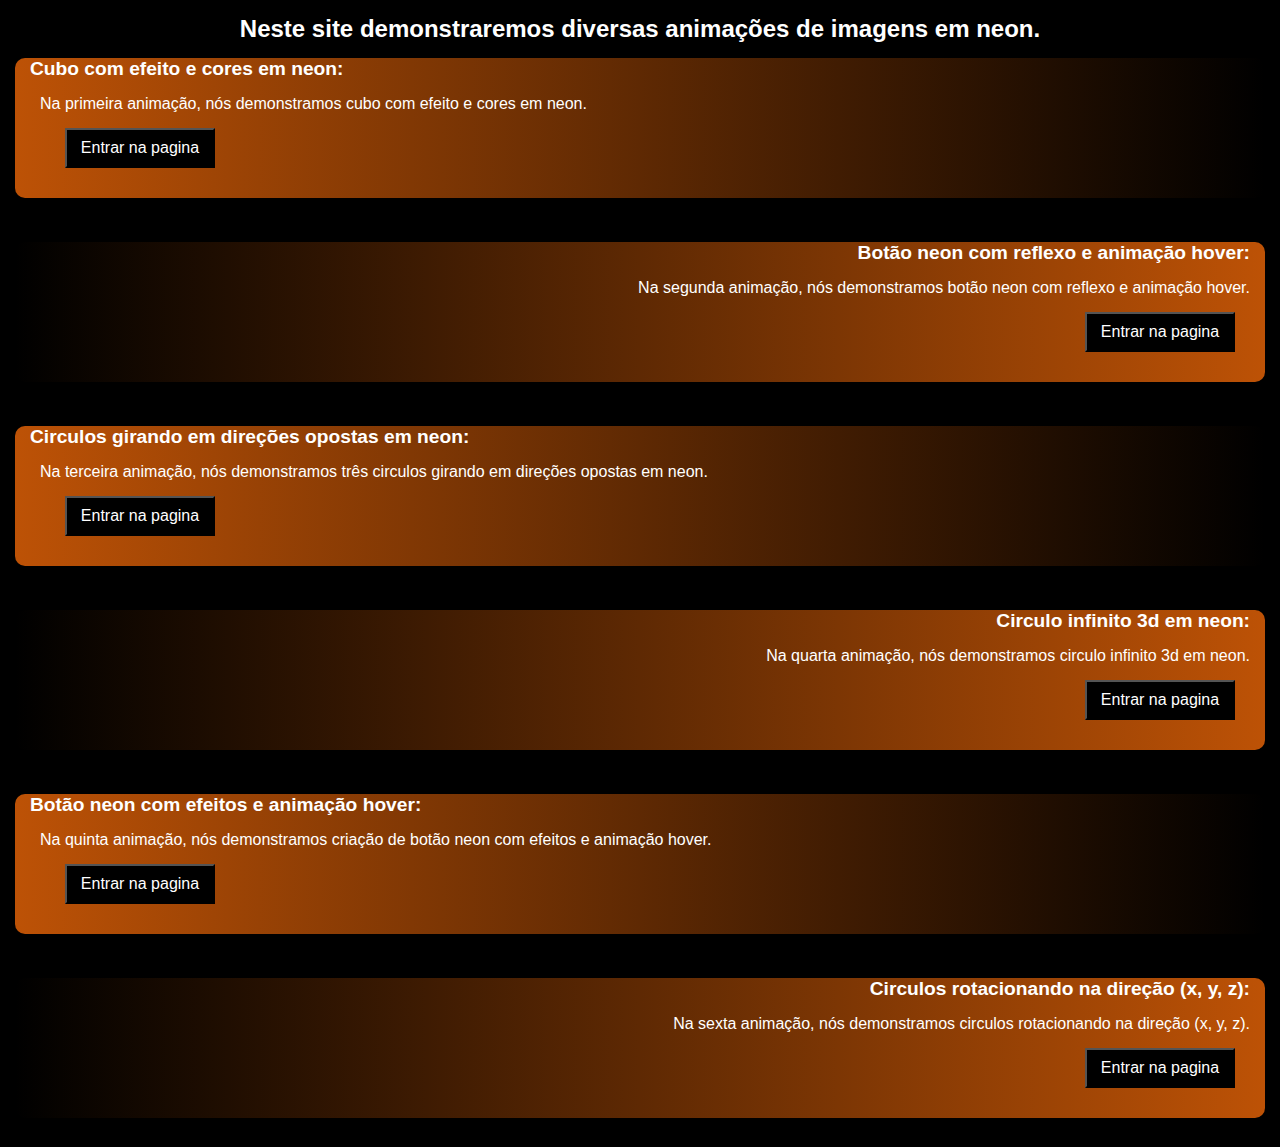
<file: index.html>
<!DOCTYPE html>
<html lang="Pt-br">
<head>
    <meta charset="UTF-8">
    <meta http-equiv="X-UA-Compatible" content="IE=edge">
    <meta name="viewport" content="width=device-width, initial-scale=1.0">
    <title>Animações em neon</title>

    <!-- ligar a pagina HOME ou index.html ao arquivo de estilos.css ( tipo CSS externo ) -->
    <link rel="stylesheet" href="css/estilo_index.css">

</head>
<body>

    <h1>Neste site demonstraremos diversas animações de imagens em neon.</h1>

    <article class="c1">
        <h2>Cubo com efeito e cores em neon:</h2>
      
        <p>Na primeira animação, nós demonstramos cubo com efeito e cores em neon.</b><br>
        
        <a href="neon/glowingCube.html"><button class="format_botao">Entrar na pagina</button></a>    

        <br>

    </article>   
    
    <br>
    
    <article class="c2">
        <h2>Botão neon com reflexo e animação hover:</h2>
      
        <p>Na segunda animação, nós demonstramos botão neon com reflexo e animação hover.</b><br>
        
        <a href="neon/botãoReflexo.html"><button class="format_botao">Entrar na pagina</button></a>    

        <br>

    </article>   
    
    <br>

    <article class="c3">
        <h2>Circulos girando em direções opostas em neon:</h2>
      
        <p>Na terceira animação, nós demonstramos três circulos girando em direções opostas em neon.</b><br>
        
        <a href="neon/animationEffects.html"><button class="format_botao">Entrar na pagina</button></a>    

        <br>

    </article>   
    
    <br>

    <article class="c4">
        <h2>Circulo infinito 3d em neon:</h2>
      
        <p>Na quarta animação, nós demonstramos circulo infinito 3d em neon.</b><br>
        
        <a href="neon/infiniteAnimation.html"><button class="format_botao">Entrar na pagina</button></a>    

        <br>

    </article>   
    
    <br>

    <article class="c5">
        <h2>Botão neon com efeitos e animação hover:</h2>
      
        <p>Na quinta animação, nós demonstramos criação de botão neon com efeitos e animação hover.</b><br>
        
        <a href="neon/buttonLight.html"><button class="format_botao">Entrar na pagina</button></a>    

        <br>

    </article>   
    
    <br>
    
    <article class="c6">
        <h2>Circulos rotacionando na direção (x, y, z):</h2>
      
        <p>Na sexta animação, nós demonstramos circulos rotacionando na direção (x, y, z).</b><br>
        
        <a href="neon/rotateTransform.html"><button class="format_botao">Entrar na pagina</button></a>    

        <br>

    </article>   
    
    <br>
  

</body>
</html>
</file>
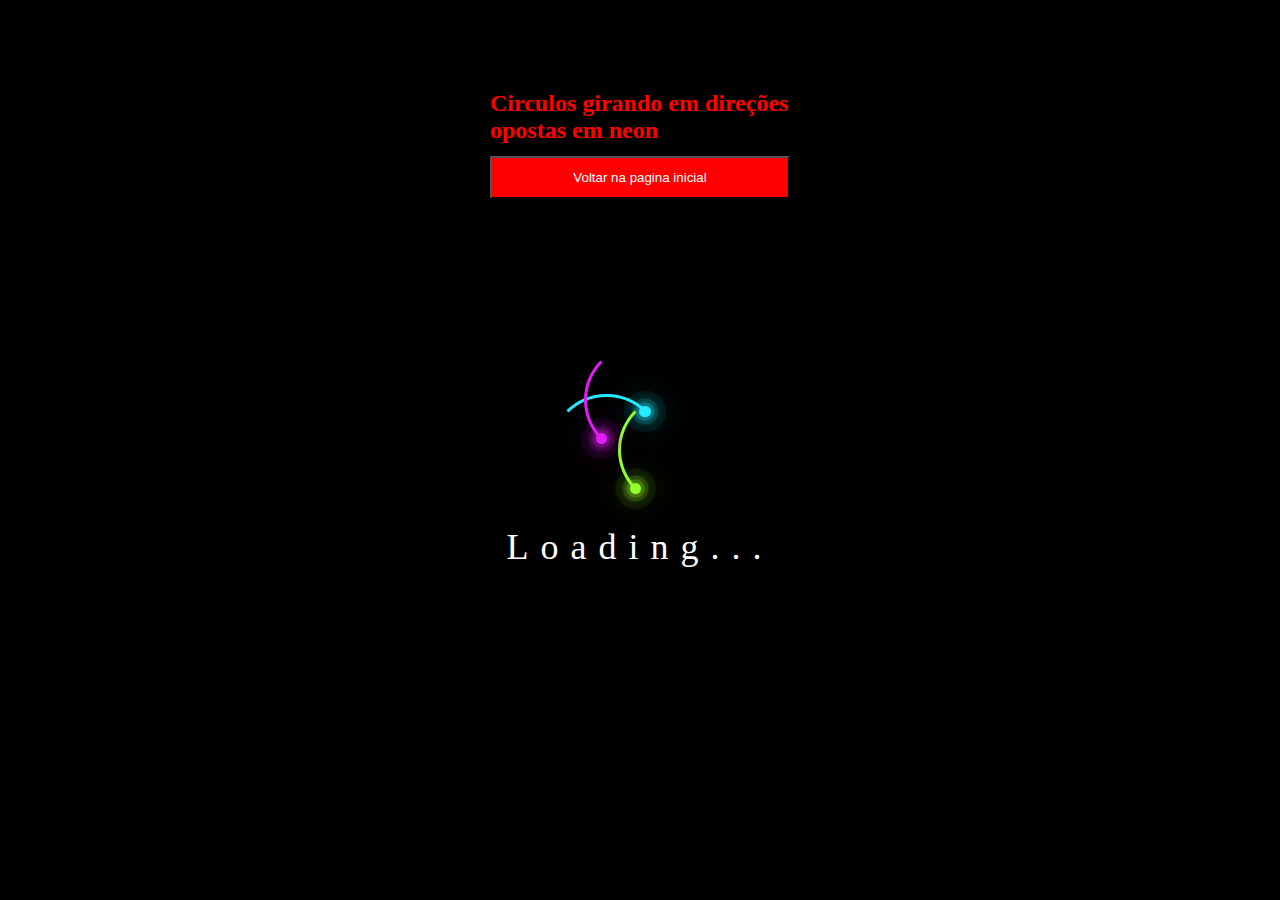
<file: neon/animationEffects.html>
<!DOCTYPE html>
<html lang="Pt-br">
<head>
    <meta charset="UTF-8">
    <meta http-equiv="X-UA-Compatible" content="IE=edge">
    <meta name="viewport" content="width=device-width, initial-scale=1.0">
    <title>Circulos girando em direções opostas em neon</title>

        <!-- ligar a pagina HOME ou index.html ao arquivo de estilos.css ( tipo CSS externo ) -->
        <link rel="stylesheet" href="../css/estilo_animationEffects.css">

</head>
<body>

    <div class="titulo">
        <h1 class="format_titulo">Circulos girando em direções opostas em neon</h1>    
        <a href="/index.html"><button class="format_botao">Voltar na pagina inicial</button></a> 
    </div>
    
    <div class="container">
        <div class="ring"></div>
        <div class="ring"></div>
        <div class="ring"></div>

            <p>Loading...</p>

    </div>
</body>
</html>
</file>
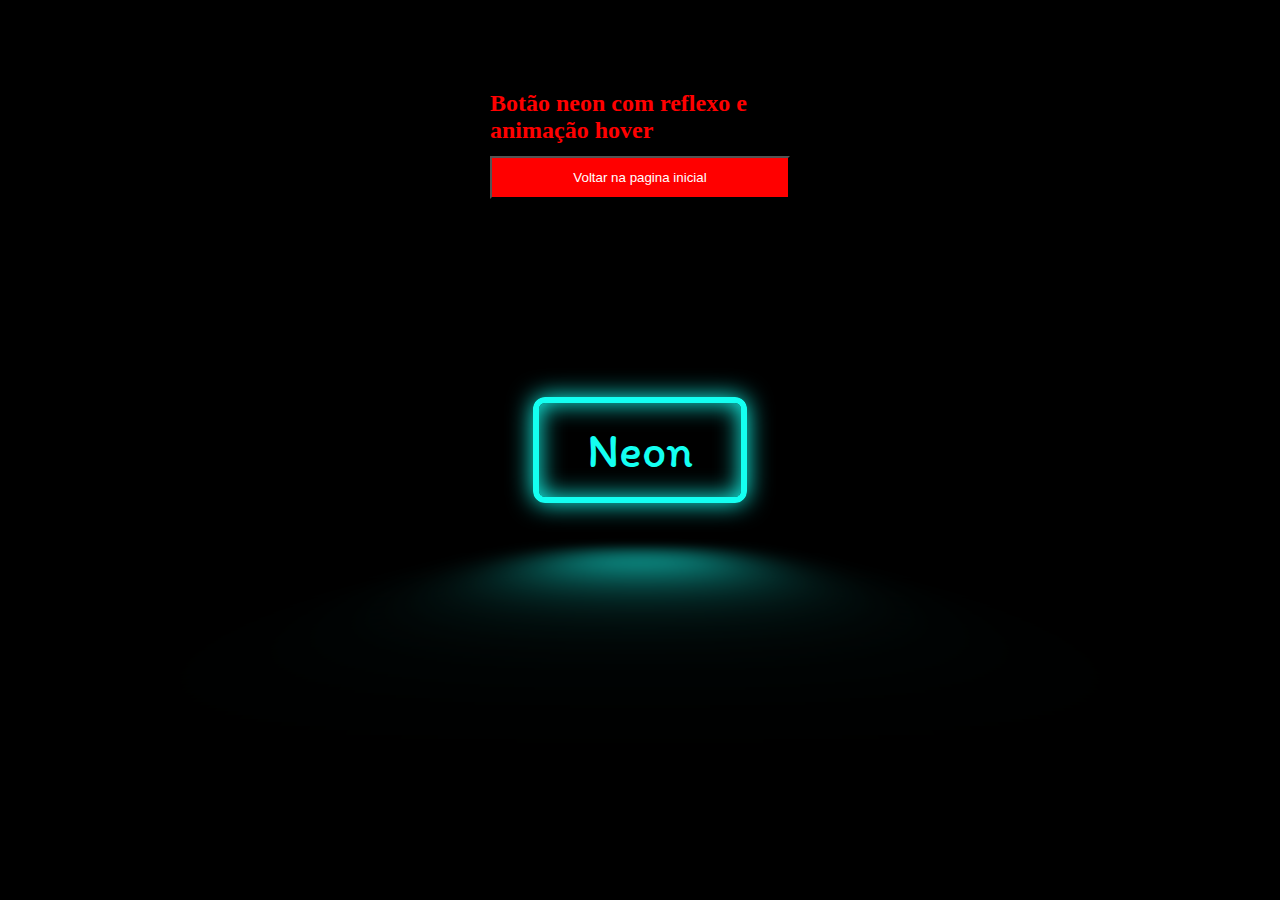
<file: neon/botãoReflexo.html>
<!DOCTYPE html>
<html lang="Pt-br">
<head>
    <meta charset="UTF-8">
    <meta http-equiv="X-UA-Compatible" content="IE=edge">
    <meta name="viewport" content="width=device-width, initial-scale=1.0">
    <title>Botão neon com reflexo e animação hover</title>

        <!-- importanto ou copiando link do google para font family Itim -->
        <link rel="preconnect" href="https://fonts.googleapis.com">
        <link rel="preconnect" href="https://fonts.gstatic.com" crossorigin>
        <link rel="stylesheet" href="https://fonts.googleapis.com/css2?family=Itim&display=swap">

        <!-- ligar a pagina HOME ou index.html ao arquivo de estilos.css ( tipo CSS externo ) -->
        <link rel="stylesheet" href="../css/estilo_botãoReflexo.css">

</head>
<body>

    <div class="titulo">
        <h1 class="format_titulo">Botão neon com reflexo e animação hover</h1>    
        <a href="/index.html"><button class="format_botao">Voltar na pagina inicial</button></a> 
    </div>

    <div class="efeito">
        <a href="#" class="neon-btn">Neon</a>
    </div>

</body>
</html>
</file>
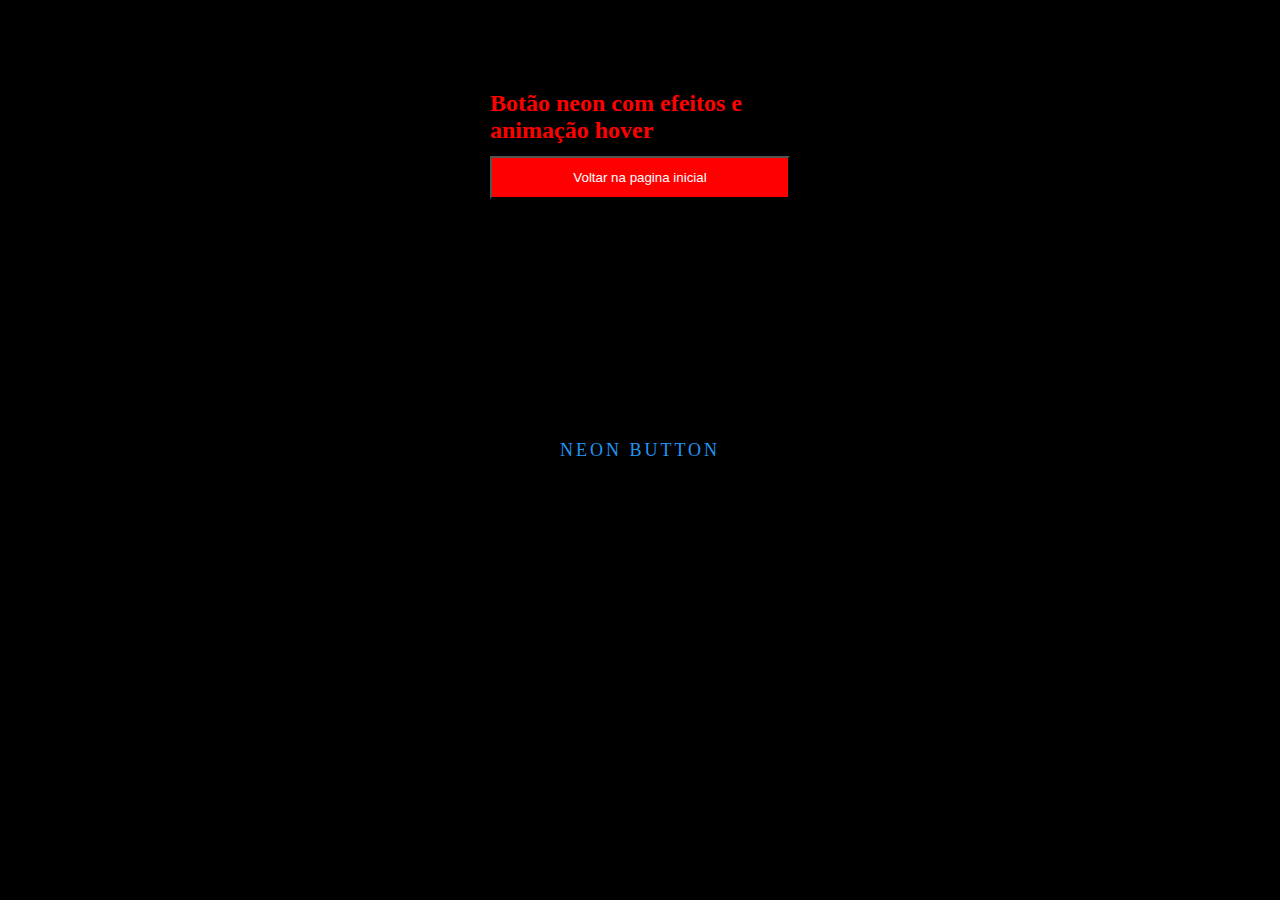
<file: neon/buttonLight.html>
<!DOCTYPE html>
<html lang="Pt-br">
<head>
    <meta charset="UTF-8">
    <meta http-equiv="X-UA-Compatible" content="IE=edge">
    <meta name="viewport" content="width=device-width, initial-scale=1.0">
    <title>Botão neon com efeitos e animação hover</title>
        
        <!-- ligar a pagina HOME ou index.html ao arquivo de estilos.css ( tipo CSS externo ) -->
        <link rel="stylesheet" href="../css/estilo_buttonLight.css">

</head>
<body>

    <div class="titulo">
        <h1 class="format_titulo">Botão neon com efeitos e animação hover</h1>    
        <a href="/index.html"><button class="format_botao">Voltar na pagina inicial</button></a> 
    </div>

    <a class="selecionar" href="#">

        <span></span>
        <span></span>
        <span></span>
        <span></span>
        Neon Button

    </a>

    
</body>
</html>
</file>
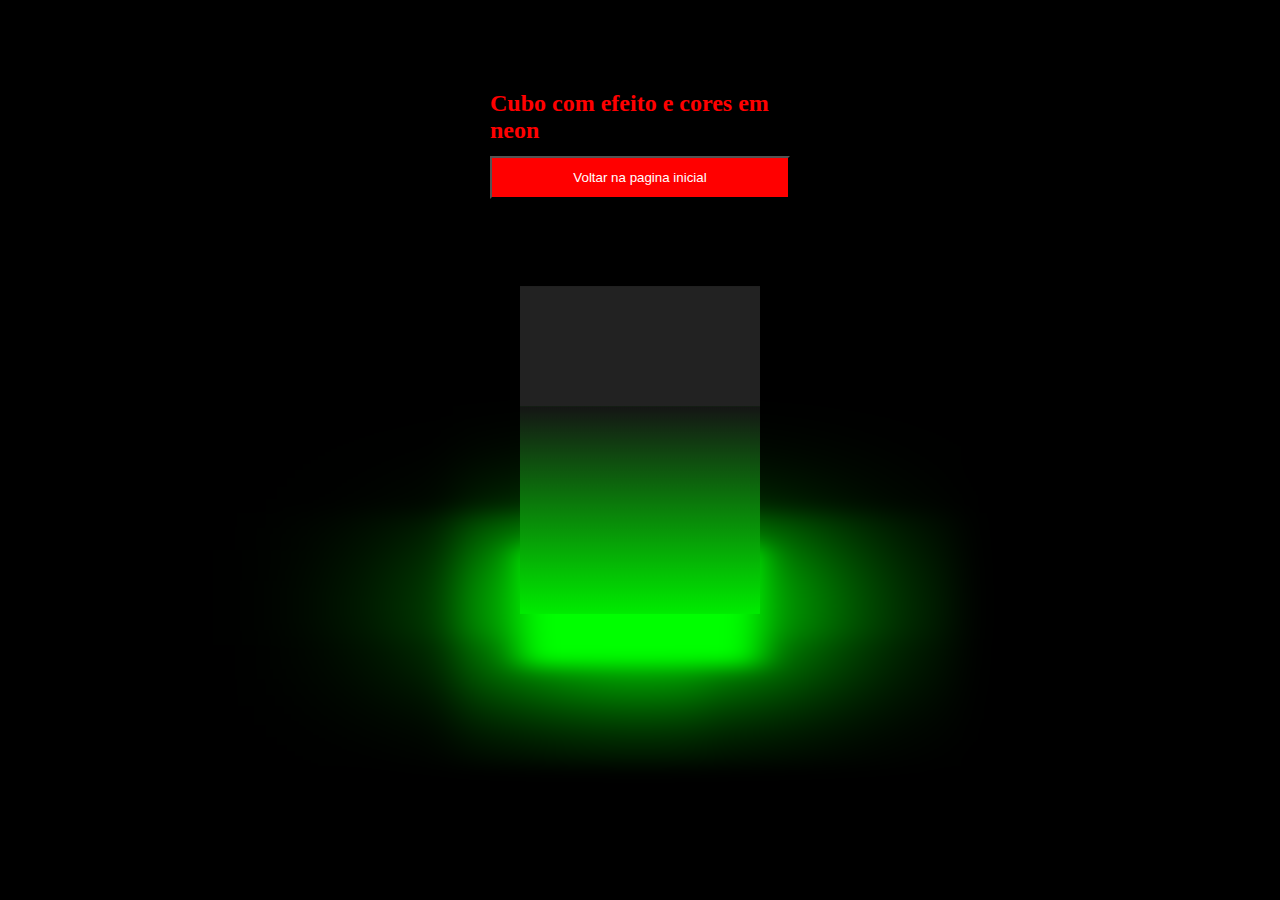
<file: neon/glowingCube.html>
<!DOCTYPE html>
<html lang="Pt-br">
<head>
    <meta charset="UTF-8">
    <meta http-equiv="X-UA-Compatible" content="IE=edge">
    <meta name="viewport" content="width=device-width, initial-scale=1.0">
    <title>Cubo com efeito e cores em neon</title>

        <!-- ligar a pagina HOME ou index.html ao arquivo de estilos.css ( tipo CSS externo ) -->
        <link rel="stylesheet" href="../css/estilo_glowingCube.css">

</head>
<body>

    <div class="titulo">
        <h1 class="format_titulo">Cubo com efeito e cores em neon</h1>    
        <a href="/index.html"><button class="format_botao">Voltar na pagina inicial</button></a> 
    </div>

    <div class="cube">
        <div class="top"></div>
        <div>
            <span style="--i:0;"></span>
            <span style="--i:1;"></span>
            <span style="--i:2;"></span>
            <span style="--i:3;"></span>
        </div>
    </div>

</body>
</html>
</file>
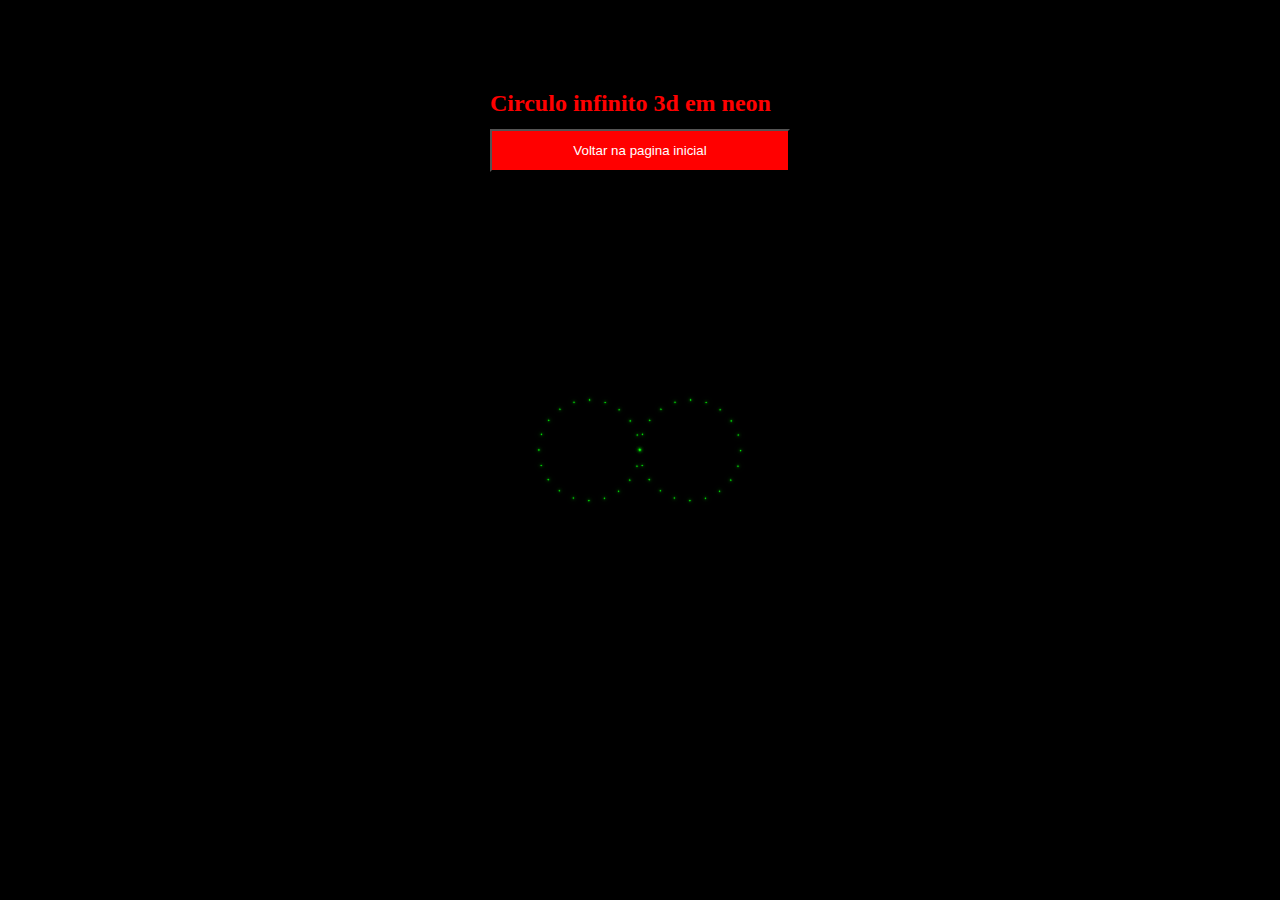
<file: neon/infiniteAnimation.html>
<!DOCTYPE html>
<html lang="Pt-br">
<head>
    <meta charset="UTF-8">
    <meta http-equiv="X-UA-Compatible" content="IE=edge">
    <meta name="viewport" content="width=device-width, initial-scale=1.0">
    <title>Circulo infinito 3d em neon</title>

        <!-- ligar a pagina HOME ou index.html ao arquivo de estilos.css ( tipo CSS externo ) -->
        <link rel="stylesheet" href="../css/estilo_infiniteAnimation.css">

</head>
<body>

    <div class="titulo">
        <h1 class="format_titulo">Circulo infinito 3d em neon</h1>    
        <a href="/index.html"><button class="format_botao">Voltar na pagina inicial</button></a> 
    </div>


    <div class="container">

        <div class="circle">

            <span style="--i:0"></span>
            <span style="--i:1"></span>
            <span style="--i:2"></span>
            <span style="--i:3"></span>
            <span style="--i:4"></span>
            <span style="--i:5"></span>
            <span style="--i:6"></span>
            <span style="--i:7"></span>
            <span style="--i:8"></span>
            <span style="--i:9"></span>
            <span style="--i:10"></span>
            <span style="--i:11"></span>
            <span style="--i:12"></span>
            <span style="--i:13"></span>
            <span style="--i:14"></span>
            <span style="--i:15"></span>
            <span style="--i:16"></span>
            <span style="--i:17"></span>
            <span style="--i:18"></span>
            <span style="--i:19"></span>
            <span style="--i:20"></span>

        </div>

        <div class="circle">

            <span style="--i:0"></span>
            <span style="--i:1"></span>
            <span style="--i:2"></span>
            <span style="--i:3"></span>
            <span style="--i:4"></span>
            <span style="--i:5"></span>
            <span style="--i:6"></span>
            <span style="--i:7"></span>
            <span style="--i:8"></span>
            <span style="--i:9"></span>
            <span style="--i:10"></span>
            <span style="--i:11"></span>
            <span style="--i:12"></span>
            <span style="--i:13"></span>
            <span style="--i:14"></span>
            <span style="--i:15"></span>
            <span style="--i:16"></span>
            <span style="--i:17"></span>
            <span style="--i:18"></span>
            <span style="--i:19"></span>
            <span style="--i:20"></span>

        </div>

    </div>

   
</body>
</html>
</file>
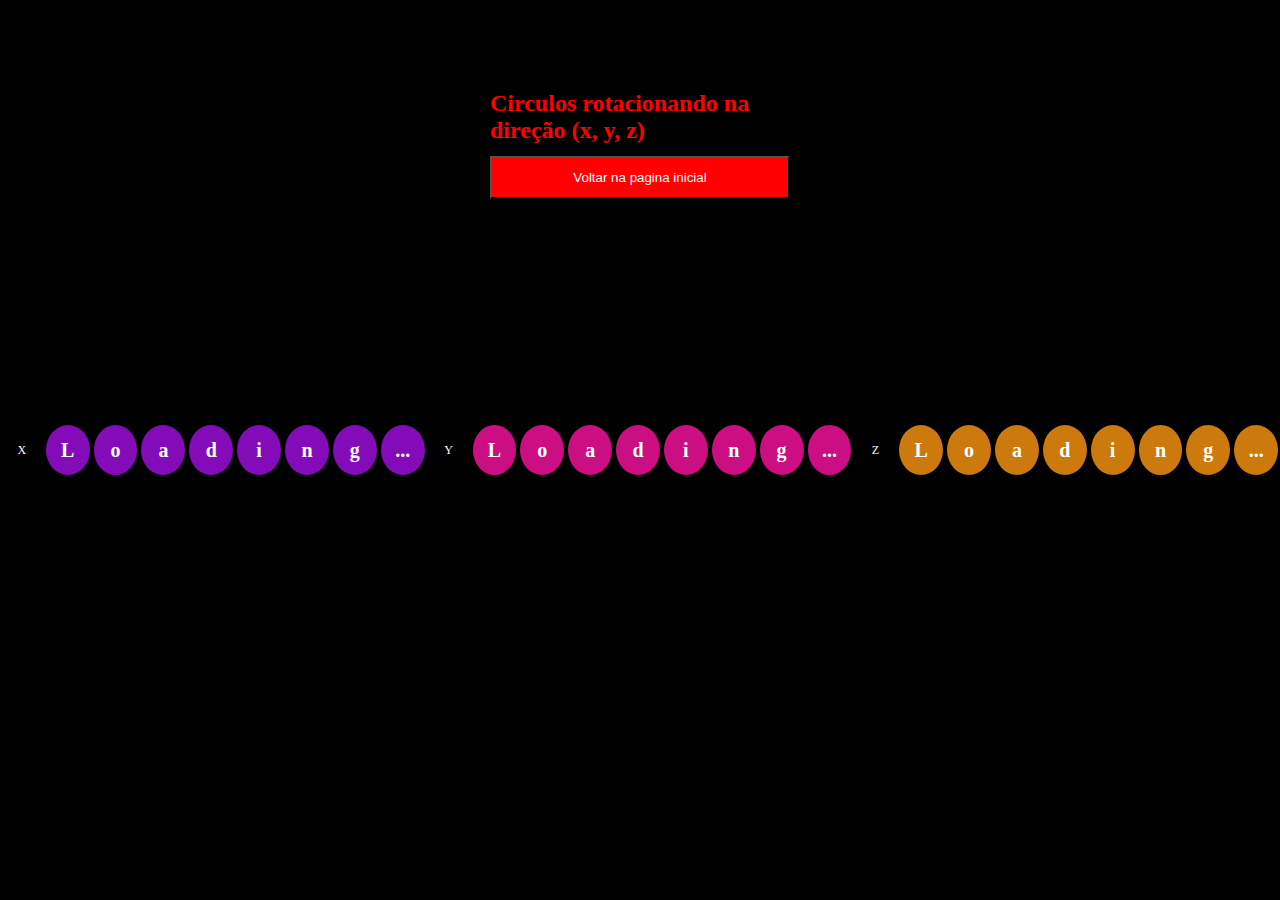
<file: neon/rotateTransform.html>
<!DOCTYPE html>
<html lang="Pt-br">
<head>
    <meta charset="UTF-8">
    <meta http-equiv="X-UA-Compatible" content="IE=edge">
    <meta name="viewport" content="width=device-width, initial-scale=1.0">
    <title>Circulos rotacionando na direção (x, y, z)</title>

        <!-- ligar a pagina HOME ou index.html ao arquivo de estilos.css ( tipo CSS externo ) -->
        <link rel="stylesheet" href="../css/estilo_rotateTransform.css">

</head>
<body>

    <div class="titulo">
        <h1 class="format_titulo">Circulos rotacionando na direção (x, y, z)</h1>    
        <a href="/index.html"><button class="format_botao">Voltar na pagina inicial</button></a> 
    </div>

    <div class="container">

        <p class="x">X</p>

        <div class="loadX">L</div>
        <div class="loadX">o</div>
        <div class="loadX">a</div>
        <div class="loadX">d</div>
        <div class="loadX">i</div>
        <div class="loadX">n</div>
        <div class="loadX">g</div>
        <div class="loadX">...</div>

        <p class="y">Y</p>

        <div class="loadY">L</div>
        <div class="loadY">o</div>
        <div class="loadY">a</div>
        <div class="loadY">d</div>
        <div class="loadY">i</div>
        <div class="loadY">n</div>
        <div class="loadY">g</div>
        <div class="loadY">...</div>

        <p class="z">Z</p>

        <div class="loadZ">L</div>
        <div class="loadZ">o</div>
        <div class="loadZ">a</div>
        <div class="loadZ">d</div>
        <div class="loadZ">i</div>
        <div class="loadZ">n</div>
        <div class="loadZ">g</div>
        <div class="loadZ">...</div>

    </div>
    
</body>
</html>
</file>
<file: css/estilo_index.css>
* {
    padding: 0;
    margin: 0;
    box-sizing: border-box;
}

body {
    font-family: 'Segoe UI', Tahoma, Geneva, Verdana, sans-serif;
    background-color: rgb(0, 0, 0);
    color: #ffffff;
    font-size: 12px;
}

.format_botao {
    font-size: 1rem;
    margin-left: 25px;
    margin-right: 15px;
    margin-top: 15px;
    margin-bottom: 15px;
    width: 150px; 
    height: 40px;
    background-color: rgb(0, 0, 0);
    color: #ffffff;
}

h1 {
    text-align: center;
    font-size: 1.5rem;
    margin-left: 15px;
    margin-right: 15px;
    margin-top: 15px;
    margin-bottom: 15px;
}

h2 {
    font-size: 1.2rem;
    margin-left: 15px;
    margin-right: 15px;
    margin-top: 15px;
    margin-bottom: 15px;
}

p {
    font-size: 1rem;
    margin-left: 25px;
    margin-right: 15px;
    margin-top: 15px;
    margin-bottom: 15px;
    padding-bottom: 15px;   
}

.c1 {
    text-align: left;
    background: linear-gradient(to right, #bd5206, transparent);
    box-shadow: -10px 0px 10px rgba(0, 0, 0, 0.233);
    border-radius: 10px;
    font-size: 1.2rem;
    margin-left: 15px;
    margin-right: 15px;
    margin-top: 15px;
    margin-bottom: 15px;
}

.c2 {
    text-align: right;
    background: linear-gradient(to left, #bd5206, transparent);
    box-shadow: 10px 0px 10px rgba(0, 0, 0, 0.233);
    border-radius: 10px;
    font-size: 1.2rem;
    margin-left: 15px;
    margin-right: 15px;
    margin-top: 15px;
    margin-bottom: 15px;
}

.c3 {
    text-align: left;
    background: linear-gradient(to right, #bd5206, transparent);
    box-shadow: -10px 0px 10px rgba(0, 0, 0, 0.233);
    border-radius: 10px;
    font-size: 1.2rem;
    margin-left: 15px;
    margin-right: 15px;
    margin-top: 15px;
    margin-bottom: 15px;
}

.c4 {
    text-align: right;
    background: linear-gradient(to left, #bd5206, transparent);
    box-shadow: 10px 0px 10px rgba(0, 0, 0, 0.233);
    border-radius: 10px;
    font-size: 1.2rem;
    margin-left: 15px;
    margin-right: 15px;
    margin-top: 15px;
    margin-bottom: 15px;
}

.c5 {
    text-align: left;
    background: linear-gradient(to right, #bd5206, transparent);
    box-shadow: -10px 0px 10px rgba(0, 0, 0, 0.233);
    border-radius: 10px;
    font-size: 1.2rem;
    margin-left: 15px;
    margin-right: 15px;
    margin-top: 15px;
    margin-bottom: 15px;
}

.c6 {
    text-align: right;
    background: linear-gradient(to left, #bd5206, transparent);
    box-shadow: 10px 0px 10px rgba(0, 0, 0, 0.233);
    border-radius: 10px;
    font-size: 1.2rem;
    margin-left: 15px;
    margin-right: 15px;
    margin-top: 15px;
    margin-bottom: 15px;
}

.c7 {
    text-align: left;
    background: linear-gradient(to right, #bd5206, transparent);
    box-shadow: -10px 0px 10px rgba(0, 0, 0, 0.233);
    border-radius: 10px;
    font-size: 1.2rem;
    margin-left: 15px;
    margin-right: 15px;
    margin-top: 15px;
    margin-bottom: 15px;
}

.c8 {
    text-align: right;
    background: linear-gradient(to left, #bd5206, transparent);
    box-shadow: 10px 0px 10px rgba(0, 0, 0, 0.233);
    border-radius: 10px;
    font-size: 1.2rem;
    margin-left: 15px;
    margin-right: 15px;
    margin-top: 15px;
    margin-bottom: 15px;
}

.c9 {
    text-align: left;
    background: linear-gradient(to right, #bd5206, transparent);
    box-shadow: -10px 0px 10px rgba(0, 0, 0, 0.233);
    border-radius: 10px;
    font-size: 1.2rem;
    margin-left: 15px;
    margin-right: 15px;
    margin-top: 15px;
    margin-bottom: 15px;
}

.c10 {
    text-align: right;
    background: linear-gradient(to left, #bd5206, transparent);
    box-shadow: 10px 0px 10px rgba(0, 0, 0, 0.233);
    border-radius: 10px;
    font-size: 1.2rem;
    margin-left: 15px;
    margin-right: 15px;
    margin-top: 15px;
    margin-bottom: 15px;
}

.c11 {
    text-align: left;
    background: linear-gradient(to right, #bd5206, transparent);
    box-shadow: -10px 0px 10px rgba(0, 0, 0, 0.233);
    border-radius: 10px;
    font-size: 1.2rem;
    margin-left: 15px;
    margin-right: 15px;
    margin-top: 15px;
    margin-bottom: 15px;
}
</file>
<file: css/estilo_animationEffects.css>
* {
    padding: 0;
    margin: 0;
    box-sizing: border-box;
}

html{
    font-size: 12px;
}

body{
    display: flex;
    justify-content: center;
    align-items: center;
    min-height: 100vh;
    background-color: black;
    position: relative;
}

.titulo{
    justify-content: center;
    align-items: center;
    width: 25rem;
    height: 60rem;
    position: absolute;
}

.titulo .format_botao{
    width: 25rem;
    background-color: red;
    color: white;
    padding: 1rem;
    margin-bottom: 1rem;
}

.titulo h1{
    width: 25rem;
    color: red;
    margin-bottom: 1rem;
}

.container{
    position: relative;
    width: 100%;
    display: flex;
    justify-content: center;
    align-items: center;
}

.container .ring{
    position: relative;
    width: 9.375rem; /* 150px */
    height: 9.375rem; /* 150px */
    margin: -1.875rem; /* -30px */
    border: 0.25rem solid transparent; /* 4px */
    border-radius: 50%;
    border-top: 0.25rem solid #24ecff; /* 4px */
    animation: animate 4s linear infinite;
}

.container .ring::before{
    content: '';
    position: absolute;
    top: 0.75rem; /* 12px */
    right: 0.75rem; /* 12px */
    border-radius: 50%;
    width: 0.9375rem; /* 15px */
    height: 0.9375rem; /* 15px */
    background: #24ecff;
    box-shadow: 0 0 0 0.3125rem #24ecff33, /*  5px */
                0 0 0  0.625rem #24ecff22, /* 10px */
                0 0 0  1.25rem  #24ecff11, /* 20px */
                0 0    1.25rem  #24ecff,   /* 20px */
                0 0    3.125rem #24ecff;   /* 50px */
}

.container .ring:nth-child(2){
    border-top: 0.25rem solid transparent; /* 4px */
    border-left: 0.25rem solid #93ff2d; /* 4px */
    animation: animate2 4s linear infinite;
    animation-delay: -1s;
}

.container .ring:nth-child(2)::before{
    content: '';
    position: absolute;
    top: initial;
    bottom: 0.75rem; /* 12px */
    left: 0.75rem; /* 12px */
    border-radius: 50%;
    width: 0.9375rem; /* 15px */
    height: 0.9375rem; /* 15px */
    background: #93ff2d;
    box-shadow: 0 0 0 0.3125rem #93ff2d33, /*  5px */
                0 0 0  0.625rem #93ff2d22, /* 10px */
                0 0 0  1.25rem  #93ff2d11, /* 20px */
                0 0    1.25rem  #93ff2d,   /* 20px */
                0 0    3.125rem #93ff2d;   /* 50px */
}

.container .ring:nth-child(3){
    position: absolute;
    top: -4.16625rem; /* -66,66px */
    animation: animate2 4s linear infinite;
    animation-delay: -3s;
    border-top: 0.25rem solid transparent; /* 4px */
    border-left: 0.25rem solid #e41cf8; /* 4px */
}

.container .ring:nth-child(3)::before{
    content: '';
    position: absolute;
    top: initial;
    bottom: 0.75rem; /* 12px */
    left: 0.75rem; /* 12px */
    border-radius: 50%;
    width: 0.9375rem; /* 15px */
    height: 0.9375rem; /* 15px */
    background: #e41cf8;
    box-shadow: 0 0 0 0.3125rem #e41cf833, /*  5px */
                0 0 0  0.625rem #e41cf822, /* 10px */
                0 0 0  1.25rem  #e41cf811, /* 20px */
                0 0    1.25rem  #e41cf8,   /* 20px */
                0 0    3.125rem #e41cf8;   /* 50px */
}

.container p{
    position: absolute;
    color: #fff;
    font-size: 3rem;
    font-family: verdana;
    bottom: -7rem; /* -80px */
    letter-spacing: 1rem;
}

@keyframes animate{
    0%
    {
    transform: rotate(0deg);    
    }
    100%
    {
    transform: rotate(360deg);    
    }
}

@keyframes animate2{
    0%
    {
    transform: rotate(360deg);    
    }
    100%
    {
    transform: rotate(0deg);    
    }
}
</file>
<file: css/estilo_botãoReflexo.css>
* {
    padding: 0;
    margin: 0;
    box-sizing: border-box;
}

html{
    font-size: 12px;
}

body{
    display: flex;
    justify-content: center;
    align-items: center;
    min-height: 100vh;
    background-color: black;
    position: relative;
}

.titulo{
    justify-content: center;
    align-items: center;
    width: 25rem;
    height: 60rem;
    position: absolute;
}

.titulo .format_botao{
    width: 25rem;
    background-color: red;
    color: white;
    padding: 1rem;
    margin-bottom: 1rem;
}

.titulo h1{
    width: 25rem;
    color: red;
    margin-bottom: 1rem;
}

.efeito .neon-btn{
    color: #14fff1;
    font-family: 'itim', coursive;
    align-items: center;
    justify-content: center;
    text-decoration: none;
    font-size: 4rem;
    border: 0.5rem solid #14fff1;
    border-radius: 1rem;
    padding: 1.5rem 4rem;
    text-shadow: 0 0 0.5rem rgba(255, 255, 255, 0.3),
                 0 0 3rem, #14fff1;
    box-shadow: inset 0 0 2rem #14fff1,
                      0 0 2rem #14fff1;             
    position: relative;
}

.neon-btn::before{
    pointer-events: none;
    content: '';
    position: absolute;
    width: 100%;
    height: 100%;
    background-color: #14fff1;
    left: 0;
    top: 120%;
    transform: perspective(4rem) rotateX(40deg) scale(1, 0.35);
    filter: blur(4rem);
    opacity: 0.7;
}

.neon-btn::after{
    content: '';
    position: absolute;
    top: 0;
    left: 0;
    right: 0;
    bottom: 0;
    background-color: #14fff1;
    box-shadow: 0 0 0.5rem 0.5rem #14fff1;
    z-index: -1;
    opacity: 0;
    transition: opacity 100ms linear;
}

.neon-btn:hover::after,
.neon-btn:focus::after{
    opacity: 1;
}

.neon-btn:hover::before,
.neon-btn:focus::before{
    opacity: 1;
}

.neon-btn:hover,
.neon-btn:focus{
    color: black;
}
</file>
<file: css/estilo_buttonLight.css>
* {
    padding: 0;
    margin: 0;
    box-sizing: border-box;
}

html{
    font-size: 12px;
}

body{
    margin: 0;
    padding: 0;
    display: flex;
    justify-content: center;
    align-items: center;
    min-height: 100vh;
    background: black; /* #031321 */
    font-family: 'consolas', verdana;
}

.titulo{
    justify-content: center;
    align-items: center;
    width: 25rem;
    height: 60rem;
    position: absolute;
}

.titulo .format_botao{
    width: 25rem;
    background-color: red;
    color: white;
    padding: 1rem;
    margin-bottom: 1rem;
}

.titulo h1{
    width: 25rem;
    color: red;
    margin-bottom: 1rem;
}

.selecionar{
    position: relative;
    display: inline-block;
    padding: 0.9375rem 1.875rem;  /* 15px 30px */
    color: #2196f3;
    text-transform: uppercase;
    text-decoration: none;
    letter-spacing: 0.25rem;  /* 4px */
    font-size: 1.5rem;  /* 24px */
    overflow: hidden;
    transition: 0.2s;
}

.selecionar:hover{
    color: #255784;
    background: #2196f3;
    box-shadow: 0 0 0.625rem #2196f3, /* 10px */
                0 0 2.500rem #2196f3, /* 40px */
                0 0 5.000rem #2196f3; /* 80px */
    transition-delay: 1.25s;         
}

.selecionar span{
    position: absolute;
    display: block;
}


/* efeito borda de cima - top */

.selecionar span:nth-child(1){
    top: 0;
    left: -100%;
    width: 100%;
    height: 2px;
    background: linear-gradient(90deg, transparent, #2196f3);
}

.selecionar:hover span:nth-child(1){
    left: 100%;
    transition: 1s;
}

/* efeito borda direita - right */

.selecionar span:nth-child(2){
    top: -100%;
    right: 0%;
    width: 0.125rem;  /* 2px */
    height: 100%;
    background: linear-gradient(180deg, transparent, #2196f3);
}

.selecionar:hover span:nth-child(2){
    top: 100%;
    transition: 1s;
    transition-delay: 0.25s;
}

/* efeito borda debaixo - bottom */

.selecionar span:nth-child(3){
    bottom: 0;
    right: -100%;
    width: 100%;
    height: 0.125rem;  /* 2px */
    background: linear-gradient(270deg, transparent, #2196f3);
}

.selecionar:hover span:nth-child(3){
    right: 100%;
    transition: 1s;
    transition-delay: 0.50s;
}

/* efeito borda esquerda - left */

.selecionar span:nth-child(4){
    bottom: -100%;
    left: 0;
    width: 0.125rem;  /* 2px */
    height: 100%;
    background: linear-gradient(360deg, transparent, #2196f3);
}

.selecionar:hover span:nth-child(4){
    bottom: 100%;
    transition: 1s;
    transition-delay: 0.75s;
}
</file>
<file: css/estilo_glowingCube.css>
* {
    padding: 0;
    margin: 0;
    box-sizing: border-box;
}

html{
    font-size: 12px;
}

body{
    display: flex;
    justify-content: center;
    align-items: center;
    min-height: 100vh;
    background-color: black;
    position: relative;
}

.titulo{
    justify-content: center;
    align-items: center;
    width: 25rem;
    height: 60rem;
    position: absolute;
}

.titulo .format_botao{
    width: 25rem;
    background-color: red;
    color: white;
    padding: 1rem;
    margin-bottom: 1rem;
}

.titulo h1{
    width: 25rem;
    color: red;
    margin-bottom: 1rem;
}

.cube{
    position: absolute;
    width: 20rem; /* 300px */
    height: 20rem; /* 300px */
    transform-style: preserve-3d;
    transform: rotateX(-30deg);
    animation: animate 4s linear infinite;
}

@keyframes animate{
    0%
    {
    transform: rotateX(-30deg) rotateY(0deg);    
    }
    100%
    {
    transform: rotateX(-30deg) rotateY(360deg);    
    }
}

.cube div{
    position: absolute;
    top: 0;
    left: 0;
    width: 100%;
    height: 100%;
    transform-style: preserve-3d;
}

.cube div span{
    position: absolute;
    top: 0;
    left: 0;
    width: 100%;
    height: 100%;
    background: linear-gradient(#151515,#00ec00);
    transform: rotateY(calc(90deg * var(--i))) translateZ(10rem);
    /* 300px / 2 = 150px */
    /* 20rem / 2 = 10rem */
}

.top{
    position: absolute;
    top: 0;
    left: 0;
    width: 20rem; /* 300px */
    height: 20rem; /* 300px */
    background: #222;
    transform: rotateX(90deg) translateZ(10rem); /* 150px */
}

.top::before{
    content: '';
    position: absolute;
    top: 0;
    left: 0;
    width: 20rem; /* 300px */
    height: 20rem; /* 300px */
    background: #0f0;
    transform: translateZ(-25rem); /* -400px */
    filter: blur(1.5rem);
    box-shadow: 0 0 8rem rgba(0,255,0,0.2),  /* 120px */
                0 0 13rem rgba(0,255,0,0.4), /* 200px */
                0 0 19rem rgba(0,255,0,0.6), /* 300px */
                0 0 25rem rgba(0,255,0,0.8), /* 400px */
                0 0 32rem rgba(0,255,0,1);   /* 500px */
}
</file>
<file: css/estilo_infiniteAnimation.css>
*{
    margin: 0;
    padding: 0;
    box-sizing: border-box;
}

html{
    font-size: 12px;
}

body{
    display: flex;
    justify-content: center;
    align-items: center;
    min-height: 100vh;
    background-color: black;
    position: relative;
}

.titulo{
    justify-content: center;
    align-items: center;
    width: 25rem;
    height: 60rem;
    position: absolute;
}

.titulo .format_botao{
    width: 25rem;
    background-color: red;
    color: white;
    padding: 1rem;
    margin-bottom: 1rem;
}

.titulo h1{
    width: 25rem;
    color: red;
    margin-bottom: 1rem;
}

.container{
    position: relative;
    width: 100%;
    display: flex;
    justify-content: center;
    align-items: center;
}

.container .circle{
    position: relative;
    width: 9.375rem; /* 150px */
    height: 9.375rem; /* 150px */
    margin: 0 -0.46875rem; /* -7,5px */
}

.container .circle span{
    position: absolute;
    top: 0%;
    left: 0%;
    width: 100%;
    height: 100%;
    transform: rotate(calc(18deg * var(--i)));
    /* 360 graus / 20  = 18 graus ou deg  (style="--i:0" ate style="--i:20")  */
}

.container .circle span::before{
    content:'';
    position: absolute;
    right: 0;
    top: calc(50% - 0.46875rem); /* 7,5px */
    width: 0.9375rem; /* 15px */
    height: 0.9375rem; /* 15px */
    background: #00ff0a;
    border-radius: 50%;
    box-shadow: 0 0 0.625rem #00ff0a,
                0 0 1.250rem #00ff0a,
                0 0 2.500rem #00ff0a,
                0 0 3.750rem #00ff0a,
                0 0 5.000rem #00ff0a,
                0 0 6.250rem #00ff0a;
    transform: scale(0.1);
    animation: animate 4s linear infinite;  
    animation-delay: calc(0.1s * var(--i));          
}

@keyframes animate{
    0%{
        transform: scale(1);
    }
    50%, 100%{
        transform: scale(0.1);
    }
}

.container .circle:nth-child(2){
    transform: rotate(-180deg); 
}

.container .circle:nth-child(2) span::before{
    animation-delay: calc(-0.1s * var(--i));
}
</file>
<file: css/estilo_rotateTransform.css>
* {
    padding: 0;
    margin: 0;
    box-sizing: border-box;
}

html{
    font-size: 12px;
}

body{
    display: flex;
    justify-content: center;
    align-items: center;
    min-height: 100vh;
    background-color: black;
    position: relative;
}

.titulo{
    justify-content: center;
    align-items: center;
    width: 25rem;
    height: 60rem;
    position: absolute;
}

.titulo .format_botao{
    width: 25rem;
    background-color: red;
    color: white;
    padding: 1rem;
    margin-bottom: 1rem;
}

.titulo h1{
    width: 25rem;
    color: red;
    margin-bottom: 1rem;
}

.container{
    position: relative;
    width: 100%;
    display: flex;
    justify-content: center;
    align-items: center;
    line-height: 50px;
    text-align: center;
}

/* rotacionando em X */

.x{
    height: 50px;
    width: 50px;
    color: white;
}

.loadX{
    height: 50px;
    width: 50px;
    font-size: 20px;
    background: rgb(132, 11, 184);
    font-weight: bolder;
    color: white;
    border-radius: 50%;
    margin: 2px;
    animation: animateX 15s alternate infinite;
}

@keyframes animateX{
    0%{
        transform: rotateX(0deg);
    }
    50%{
        transform: rotateX(360deg);
    }
    100%{
        transform: rotateX(0deg);
    }

}

.loadX:nth-child(1){
    animation-delay: 0.2s;
}

.loadX:nth-child(2){
    animation-delay: 0.4s;
}

.loadX:nth-child(3){
    animation-delay: 0.6s;
}

.loadX:nth-child(4){
    animation-delay: 0.8s;
}

.loadX:nth-child(5){
    animation-delay: 1s;
}

.loadX:nth-child(6){
    animation-delay: 1.2s;
}

.loadX:nth-child(7){
    animation-delay: 1.4s;
}

.loadX:nth-child(8){
    animation-delay: 1.6s;
}

/* rotacionando em Y */

.y{
    height: 50px;
    width: 50px;
    color: white;
}

.loadY{
   /*  margin-top: 400px; */
    height: 50px;
    width: 50px;
    font-size: 20px;
    background: rgb(204, 14, 131);
    font-weight: bolder;
    color: white;
    border-radius: 50%;
    margin: 2px;
    animation: animateY 15s alternate infinite;
}

@keyframes animateY{
    0%{
        transform: rotateY(0deg);
    }
    50%{
        transform: rotateY(360deg);
    }
    100%{
        transform: rotateY(0deg);
    }

}

.loadY:nth-child(9){
    animation-delay: 0.2s;
}

.loadY:nth-child(10){
    animation-delay: 0.4s;
}

.loadY:nth-child(11){
    animation-delay: 0.6s;
}

.loadY:nth-child(12){
    animation-delay: 0.8s;
}

.loadY:nth-child(13){
    animation-delay: 1s;
}

.loadY:nth-child(14){
    animation-delay: 1.2s;
}

.loadY:nth-child(15){
    animation-delay: 1.4s;
}

.loadY:nth-child(16){
    animation-delay: 1.6s;
}

/* rotacionando em Z */

.z{
    height: 50px;
    width: 50px;
    color: white;
}

.loadZ{
    /* margin-top: 400px; */
    height: 50px;
    width: 50px;
    font-size: 20px;
    background: rgb(204, 122, 14);
    font-weight: bolder;
    color: white;
    border-radius: 50%;
    margin: 2px;
    animation: animateZ 15s alternate infinite;
}

@keyframes animateZ{
    0%{
        transform: rotateZ(0deg);
    }
    50%{
        transform: rotateZ(360deg);
    }
    100%{
        transform: rotateZ(0deg);
    }

}

.loadZ:nth-child(17){
    animation-delay: 0.2s;
}

.loadZ:nth-child(18){
    animation-delay: 0.4s;
}

.loadZ:nth-child(19){
    animation-delay: 0.6s;
}

.loadZ:nth-child(20){
    animation-delay: 0.8s;
}

.loadZ:nth-child(21){
    animation-delay: 1s;
}

.loadZ:nth-child(22){
    animation-delay: 1.2s;
}

.loadZ:nth-child(23){
    animation-delay: 1.4s;
}

.loadZ:nth-child(24){
    animation-delay: 1.6s;
}
</file>
